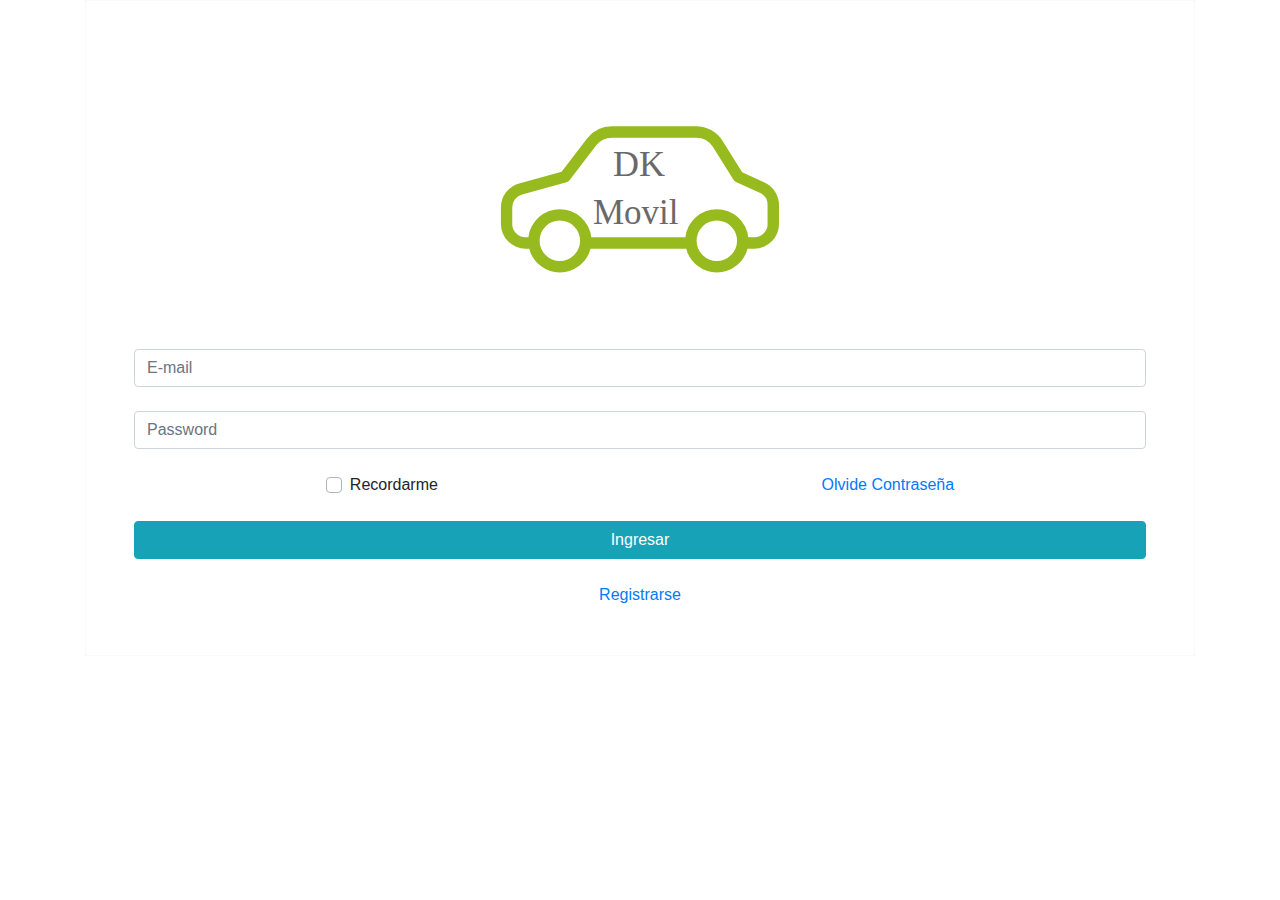
<file: index.html>
<!DOCTYPE html>
<html lang="en">

<head>
    <meta charset="UTF-8">
    <meta name="viewport" content="width=device-width, initial-scale=1.0">
    <meta http-equiv="X-UA-Compatible" content="ie=edge">
    <link rel="stylesheet" href="https://stackpath.bootstrapcdn.com/bootstrap/4.3.1/css/bootstrap.min.css" integrity="sha384-ggOyR0iXCbMQv3Xipma34MD+dH/1fQ784/j6cY/iJTQUOhcWr7x9JvoRxT2MZw1T" crossorigin="anonymous">
    <title>Login</title>

</head>

<div class="container">
    <!-- Default form login -->
    <form class="text-center border border-light p-5" action="#!">

        <img src="./img/Logo.svg"></img>

        <!-- Email -->
        <input type="email" id="defaultLoginFormEmail" class="form-control mb-4" placeholder="E-mail">

        <!-- Password -->
        <input type="password" id="defaultLoginFormPassword" class="form-control mb-4" placeholder="Password">

        <div class="d-flex justify-content-around">
            <div>
                <!-- Remember me -->
                <div class="custom-control custom-checkbox">
                    <input type="checkbox" class="custom-control-input" id="defaultLoginFormRemember">
                    <label class="custom-control-label" for="defaultLoginFormRemember">Recordarme</label>
                </div>
            </div>
            <div>
                <!-- Forgot password -->
                <a href="">Olvide Contraseña</a>
            </div>
        </div>

        <!-- Sign in button -->
        <a href="crear-viaje.html" class="btn btn-info btn-block my-4">Ingresar</a>
        <div>
            <!-- Forgot password -->
            <a href="registrar-conductor.html">Registrarse</a>
        </div>


    </form>
    <!-- Default form login -->
</div>

</html>
</file>
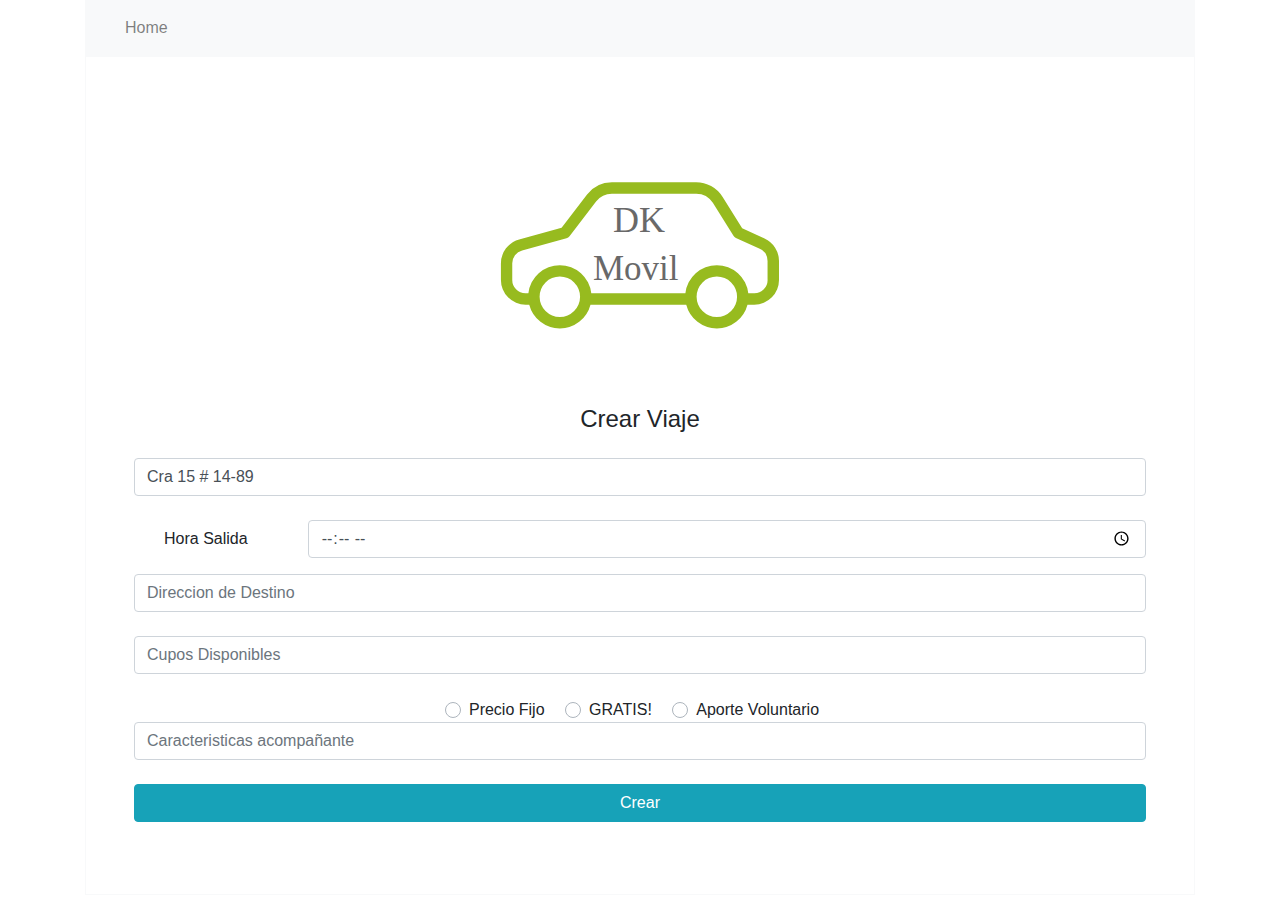
<file: crear-viaje.html>
<!DOCTYPE html>
<html lang="en">

<head>
    <meta charset="UTF-8">
    <meta name="viewport" content="width=device-width, initial-scale=1.0">
    <meta http-equiv="X-UA-Compatible" content="ie=edge">
    <link rel="stylesheet" href="https://stackpath.bootstrapcdn.com/bootstrap/4.3.1/css/bootstrap.min.css" integrity="sha384-ggOyR0iXCbMQv3Xipma34MD+dH/1fQ784/j6cY/iJTQUOhcWr7x9JvoRxT2MZw1T" crossorigin="anonymous">
    <title>Crear Viaje</title>

</head>

<body>

    <div class="container">
        <!-- Default form login -->
        <nav class="navbar navbar-expand navbar-light bg-light">
            <div class="nav navbar-nav">
                <a class="nav-item nav-link active" href="#"> <span class="sr-only">(current)</span></a>
                <a class="nav-item nav-link" href="index.html">Home</a>
            </div>
        </nav>

        <form class="text-center border border-light p-5" action="#!">

            <a href="index.html">
                <img src="img/Logo.svg">
                </img>
            </a>

            <p class="h4 mb-4">Crear Viaje</p>

            <input type="text" class="form-control mb-4" placeholder="Direccion de Salida" value="Cra 15 # 14-89">

            <div class="form-group row">
                <label for="example-time-input" class="col-2 col-form-label">Hora Salida</label>
                <div class="col-10">
                    <input class="form-control" type="time" id="example-time-input" placeholder="Hora Salida">
                </div>
            </div>

            <input type="text" class="form-control mb-4" placeholder="Direccion de Destino">

            <input type="text" class="form-control mb-4" placeholder="Cupos Disponibles">

            <!-- Default inline 1-->
            <div class="custom-control custom-radio custom-control-inline">
                <input type="radio" class="custom-control-input" id="defaultInline1" name="inlineDefaultRadiosExample">
                <label class="custom-control-label" for="defaultInline1">Precio Fijo</label>
            </div>

            <!-- Default inline 2-->
            <div class="custom-control custom-radio custom-control-inline">
                <input type="radio" onclick="pepe.disabled = !this.checked" class="custom-control-input" id="defaultInline2" name="inlineDefaultRadiosExample">
                <label class="custom-control-label" for="defaultInline2">GRATIS!</label>
            </div>

            <!-- Default inline 3-->
            <div class="custom-control custom-radio custom-control-inline">
                <input type="radio" class="custom-control-input" id="defaultInline3" name="inlineDefaultRadiosExample">
                <label class="custom-control-label" for="defaultInline3">Aporte Voluntario</label>
            </div>

            <input type="text" class="form-control mb-4" placeholder="Caracteristicas acompañante">

            <!-- Sign in button -->
            <a class="btn btn-info btn-block my-4" href="viaje-creado.html">Crear</a>


        </form>
        <!-- Default form login -->

    </div>


</body>

</html>
</file>
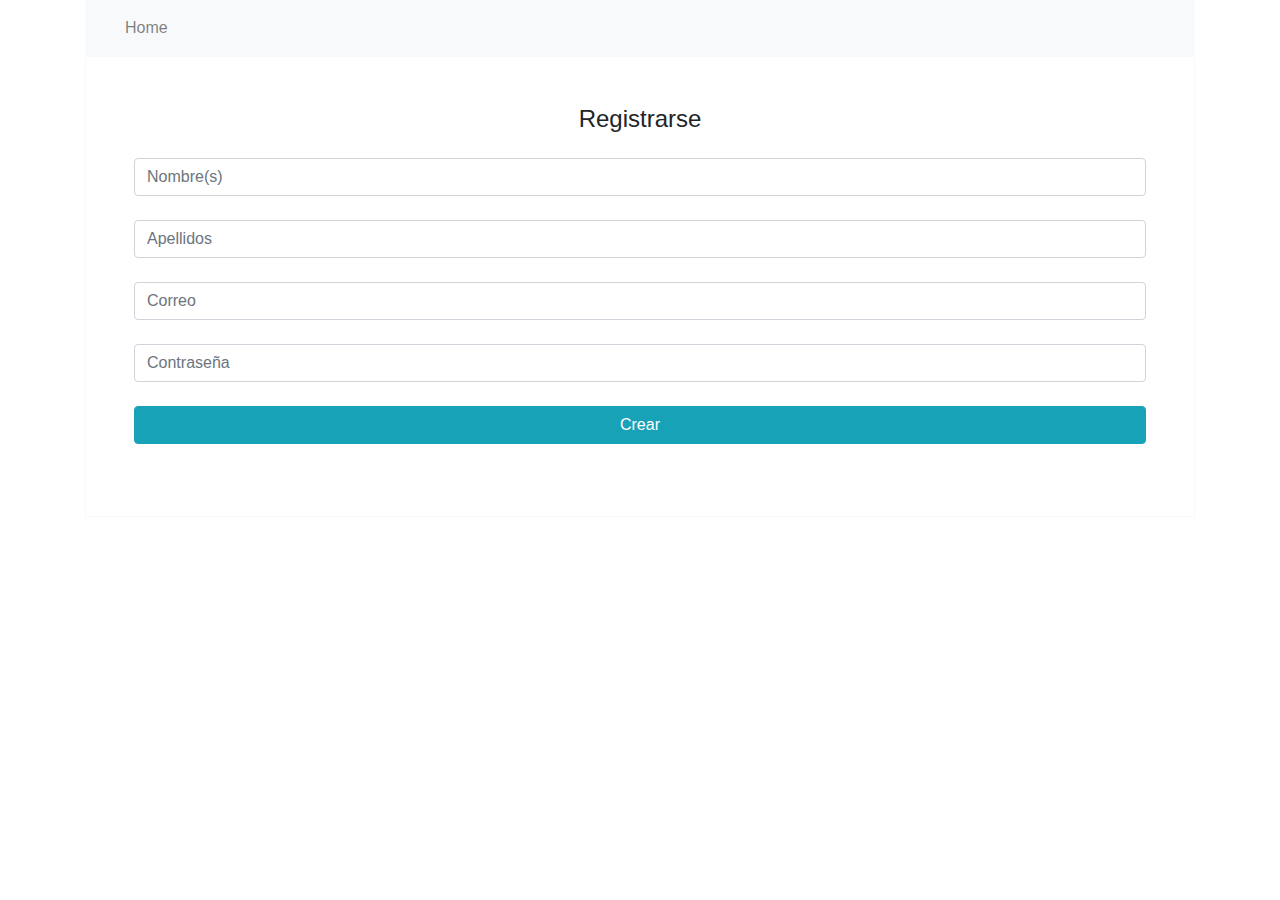
<file: registrar-conductor.html>
<!DOCTYPE html>
<html lang="en">

<head>
    <meta charset="UTF-8">
    <meta name="viewport" content="width=device-width, initial-scale=1.0">
    <meta http-equiv="X-UA-Compatible" content="ie=edge">
    <link rel="stylesheet" href="https://stackpath.bootstrapcdn.com/bootstrap/4.3.1/css/bootstrap.min.css" integrity="sha384-ggOyR0iXCbMQv3Xipma34MD+dH/1fQ784/j6cY/iJTQUOhcWr7x9JvoRxT2MZw1T" crossorigin="anonymous">
    <title>Registrar</title>

</head>

<body>

    <div class="container">

        <nav class="navbar navbar-expand navbar-light bg-light">
            <div class="nav navbar-nav">
                <a class="nav-item nav-link active" href="#"> <span class="sr-only">(current)</span></a>
                <a class="nav-item nav-link" href="index.html">Home</a>
            </div>
        </nav>
        <!-- Default form login -->
        <form class="text-center border border-light p-5" action="#!">

            <p class="h4 mb-4">Registrarse</p>

            <input type="text" class="form-control mb-4" placeholder="Nombre(s)">

            <input type="text" class="form-control mb-4" placeholder="Apellidos">

            <input type="email" class="form-control mb-4" placeholder="Correo">

            <input type="password" class="form-control mb-4" placeholder="Contraseña">


            <!-- Sign in button -->
            <a class="btn btn-info btn-block my-4" href="index.html">Crear</a>


        </form>
        <!-- Default form login -->

    </div>

</body>

</html>
</file>
